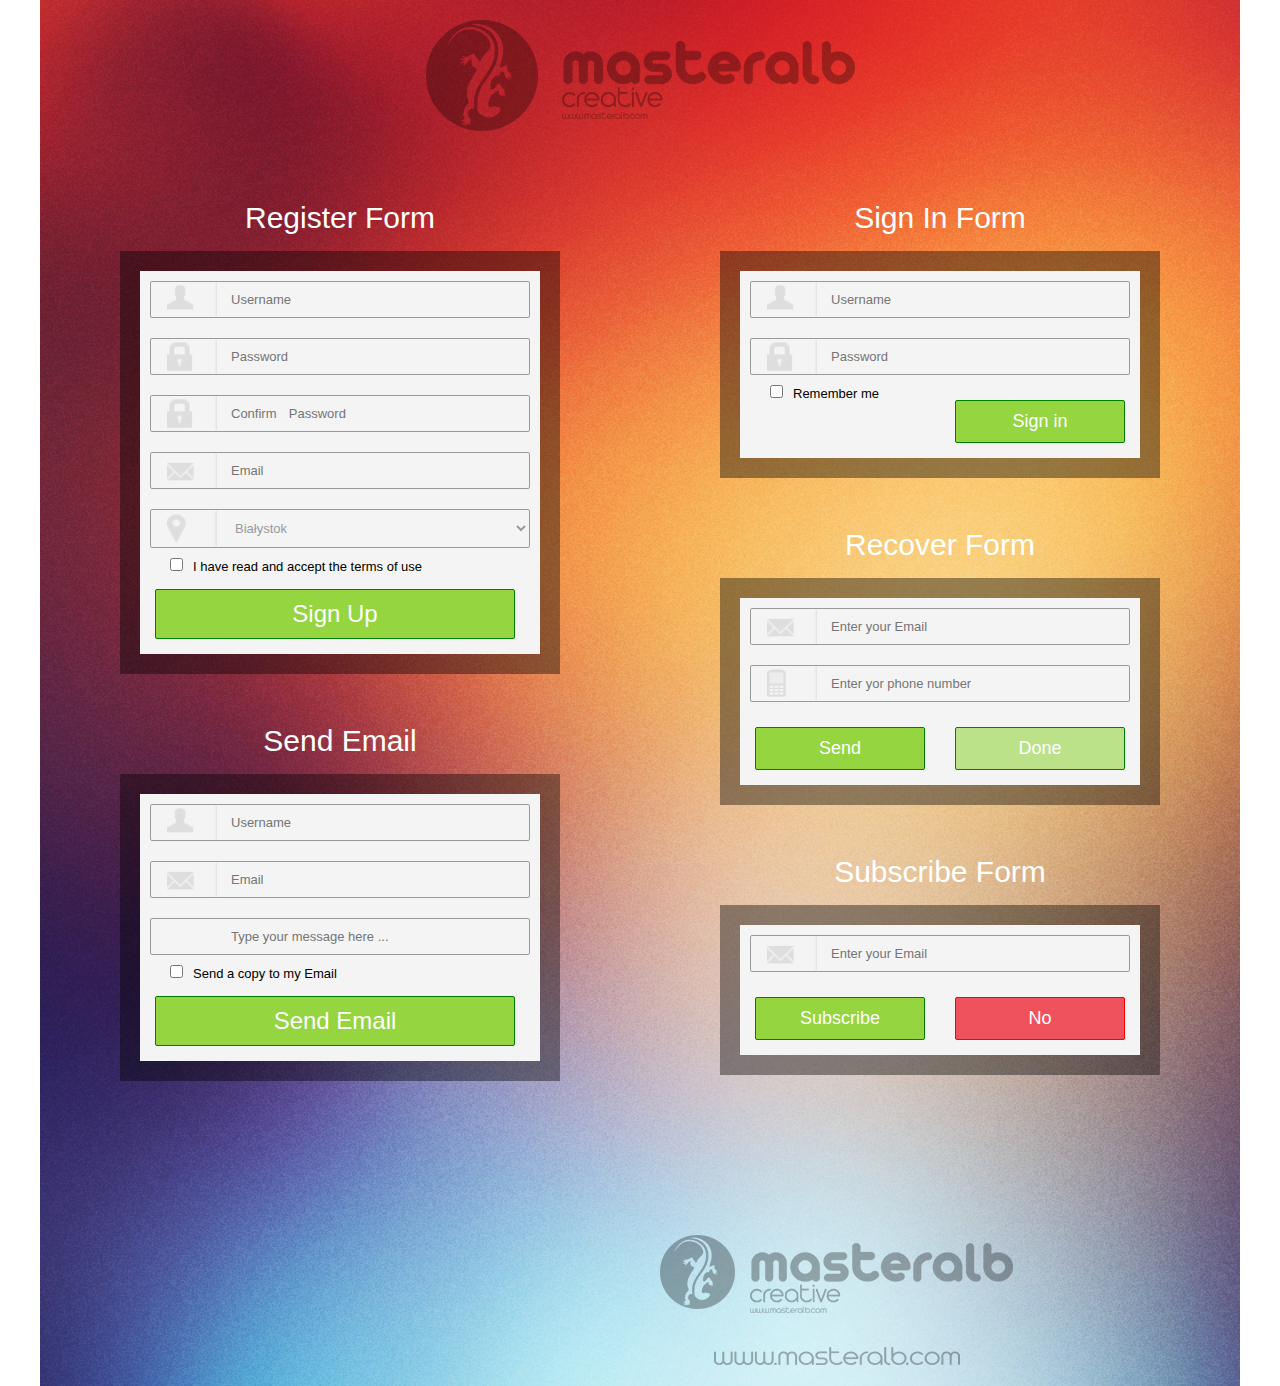
<file: chalenge1/index.html>
<!DOCTYPE html>
<html>
<head>
	<meta charset="UTF-8">
    <meta name="viewport" content="width=device-width, initial-scale=1.0">
    <meta http-equiv="X-UA-Compatible" content="ie=edge">
	<title>Weekly chalenge No1</title>
	<link rel="stylesheet" type="text/css" href="src/reset.css">
	<link rel="stylesheet" type="text/css" href="src/style.css">
</head>
<body>
	<div class="container">
		<img src="img/logo_main.png" alt="company logo" id="logo-top" class="logo">
		<div class="col col--left">
			<form class="form form--register left">
				<h1 class="form-title">Register Form</h1>
				<input type="text" class="input user" placeholder="Username">
				<input type="password" class="input password" placeholder="Password">
				<input type="password" class="input password" placeholder="Confirm 	Password">
				<input type="text" class="input email" placeholder="Email">
				<select name="location" id="" class="input location">
					<option>Białystok</option>
					<option>Warszawa</option>
					<option>Gdańsk</option>
					<option>Wrocław</option>
					<option>Kraków</option>
				</select>
				<div><input type="checkbox" name="terms" class='input-checkbox'><label for="terms" class="input-checkbox__check"></label><span class='paragraph'>I have read and accept the terms of use</span></div>
				<button class="btn btn-big btn-green">Sign Up</button>
			</form>
			<form class="form form--send-email left">
				<h1 class="form-title">Send Email</h1>
				<input type="text" class="input user" placeholder="Username">
				<input type="email" class="input email" placeholder="Email">
				<input type="text" class="input" placeholder="Type your message here ...">
				<div><input type="checkbox" class='input-checkbox'><span class='paragraph'>Send a copy to my Email</span></div>
				<button class="btn btn-big btn-green">Send Email</button>
			</form>
		</div>
		<div class="col col--right">
			
			<form class="form form--sign-in right">
				<h1 class="form-title">Sign In Form</h1>
				<input type="text" class="input user" placeholder="Username">
				<input type="text" class="input password" placeholder="Password">
				<div class="btn--container">
					<div><input type="checkbox" class='input-checkbox'><span class='paragraph'>Remember me</span></div>
					<button class="btn btn-small btn-green">Sign in</button>
				</div>
				
			</form>
			<form class="form form--recover right">
				<h1 class="form-title">Recover Form</h1>
				<input type="text" class="input email" placeholder="Enter your Email">
				<input type="number" class="input phone" placeholder="Enter yor phone number">
				<div class="btn--container">
					<button class="btn btn-small btn-green">Send</button>
					<button class="btn btn-small btn-green--fade">Done</button>
				</div>
				
			</form>
			<form class="form form--subscribtion right">
				<h1 class="form-title">Subscribe Form</h1>
				<input type="text" class="input email" placeholder="Enter your Email">
				<div class="btn--container">
					<button class="btn btn-small btn-green">Subscribe</button>
					<button class="btn btn-small btn-red">No</button>
				</div>
				
			</form>
		</div>
		<img src="img/logo_last.png" alt="company logo" class="logo logo-right">
	</div>
</body>
</html>
</file>
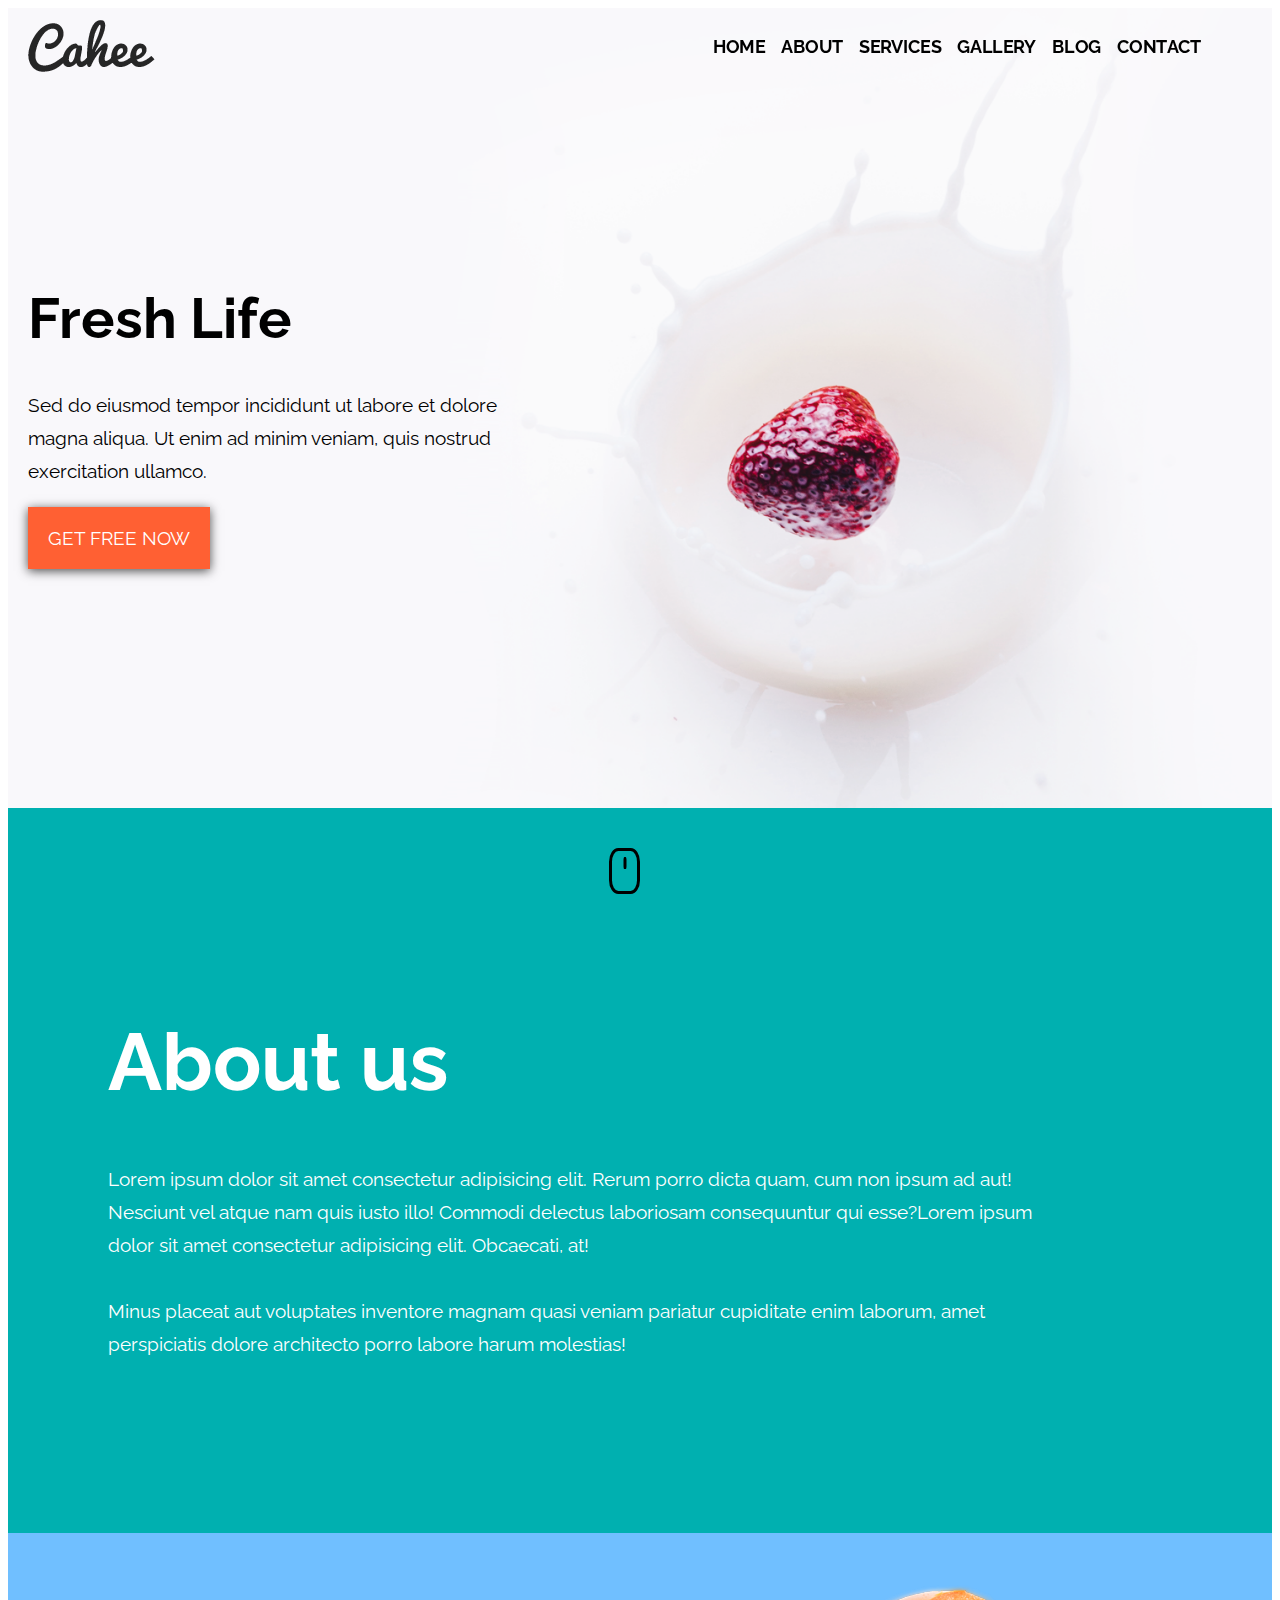
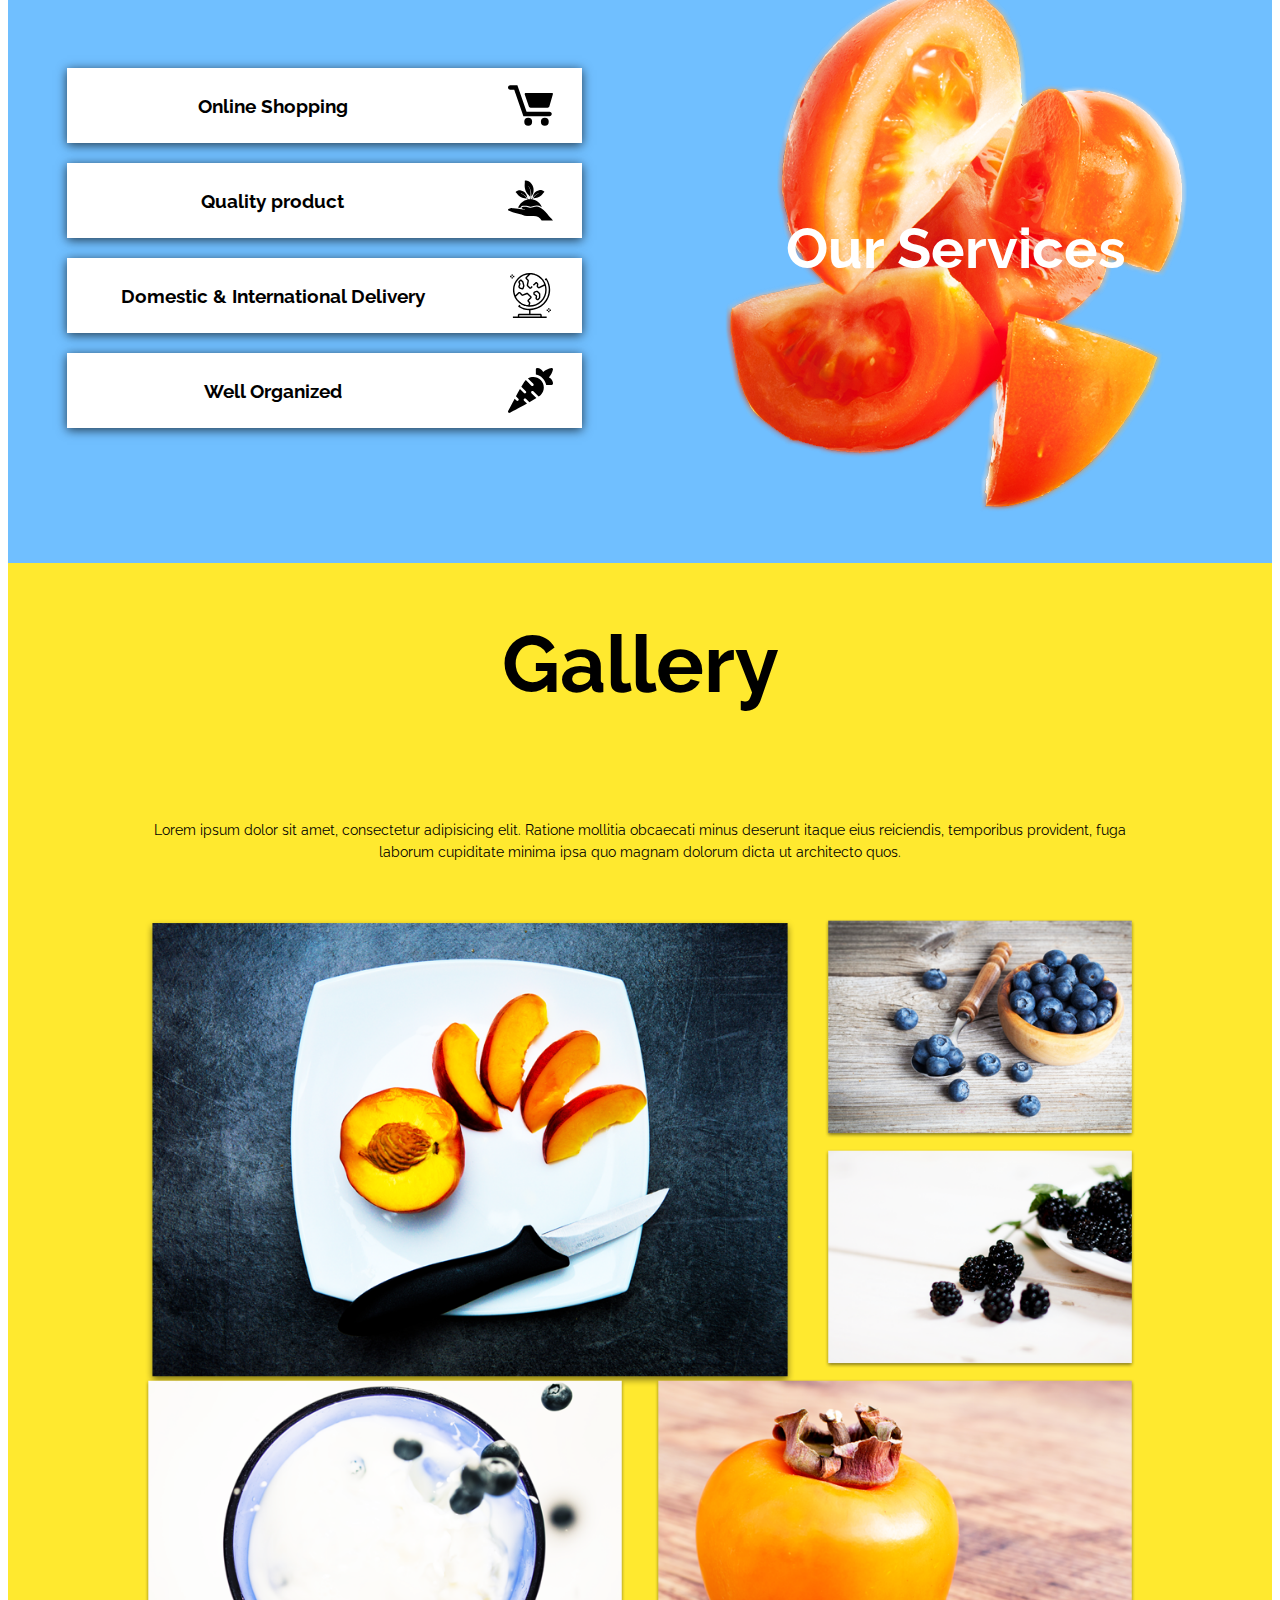
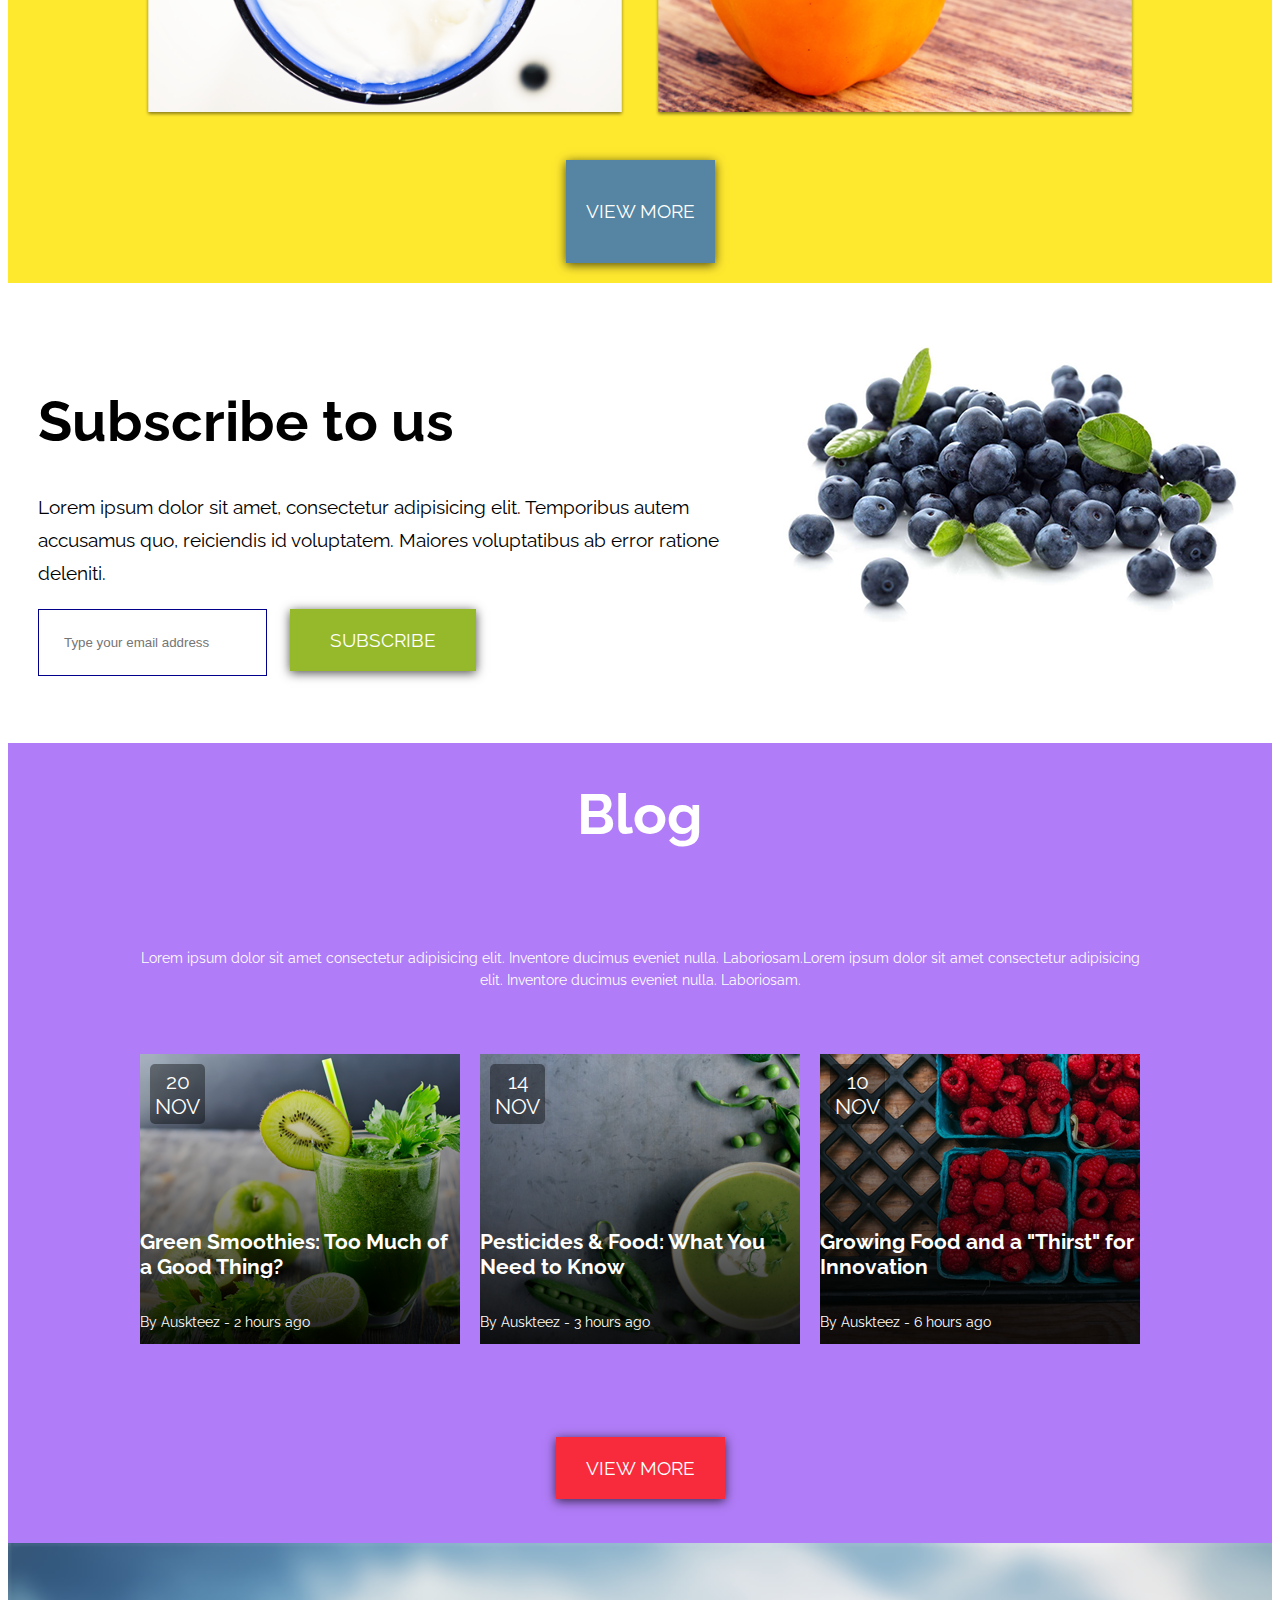
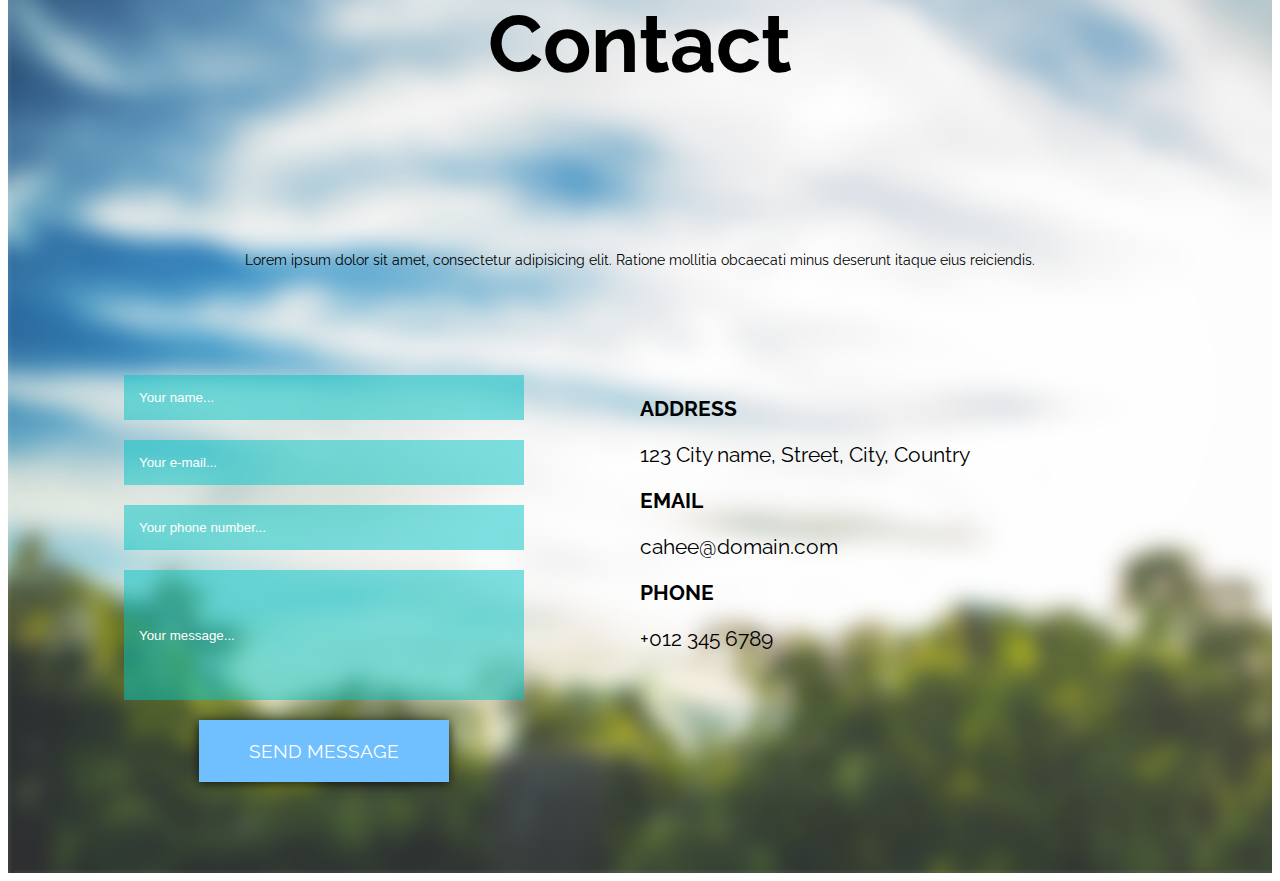
<file: second_chalenge/index.html>
<!DOCTYPE html>
<html>
<head>
	<title>Weekly challenge #2</title>
	<meta charset="UTF-8">
    <meta name="viewport" content="width=device-width, initial-scale=1.0">
    <meta http-equiv="X-UA-Compatible" content="ie=edge"> 
	<link href="https://fonts.googleapis.com/css?family=Pacifico" rel="stylesheet">
	<link href="https://fonts.googleapis.com/css?family=Raleway:300,400,700" rel="stylesheet">
	<link rel="stylesheet" type="text/css" href="css/style.css">

</head>
<body>
	<nav class="navbar">
  		<a class="navbar-brand" href="#">
    		<img src="./img/logo.png" alt="brand logo" id="brand">
 		 </a>
 		 <div class="nav">
 		 	<ul class="nav__navbar">
 		 		<li class="nav__item"><a href="#home" class="nav__link">Home</a></li>
 		 		<li class="nav__item"><a href="#about" class="nav__link">About</a></li>
 		 		<li class="nav__item"><a href="#services" class="nav__link">Services</a></li>
 		 		<li class="nav__item"><a href="#gallery" class="nav__link">Gallery</a></li>
 		 		<li class="nav__item"><a href="#blog" class="nav__link">Blog</a></li>
 		 		<li class="nav__item"><a href="#contact" class="nav__link">Contact</a></li>
 			 </ul>	
 		 </div>
		 <div class="nav__burger"></div>
	</nav>
	 <div class="hero" id="home">
 		 	<div class="hero__content">
 		 		<h1 class="section__title--big">Fresh Life</h1>
 		 		<p class="section__paragraph--big">Sed do eiusmod tempor incididunt ut labore et dolore magna aliqua. Ut enim ad minim veniam, quis nostrud exercitation ullamco.</p>
 		 		<button class="btn btn--orange">get free now</button>
 		 	</div>
 	</div>
 	<div class="about" id="about">
 			<img src="./img/header/raspberries.png" class="about__picture"></img>
 			<div class="about__scroll"><div class="about__scroll-bar"></div></div>
 		 	<div class="about__content">
 		 		<h1 class="section__title--huge">About us</h1>
 		 		<p class="section__paragraph--big">
 		 			Lorem ipsum dolor sit amet consectetur adipisicing elit. Rerum porro dicta quam, cum non ipsum ad aut! Nesciunt vel atque nam quis iusto illo! Commodi delectus laboriosam consequuntur qui esse?Lorem ipsum dolor sit amet consectetur adipisicing elit. Obcaecati, at!
					<br><br>
					Minus placeat aut voluptates inventore magnam quasi veniam pariatur cupiditate enim laborum, amet perspiciatis dolore architecto porro labore harum molestias!
 		 		</p>
 		 	</div>
 	</div>
 	<div class="services" id="services">
 		<div class="services__content">
 			<div class="services__card" onclick="showText(event)">
 				<p class="services__card-name">Online Shopping</p>
				<img src="./img/empty-shopping-cart.svg" alt="an empty shoping cart" class="services__icon">
 			</div>
 			<p class="services__card-text section__paragraph--small">Lorem ipsum dolor sit amet consectetur, adipisicing elit. Veritatis consequuntur facere distinctio atque nam, cupiditate quae hic officiis nemo dolores fuga accusantium voluptates voluptatibus dolor! Rerum ipsum sequi voluptates atque?</p>
 			<div class="services__card" onclick="showText(event)">
 				<p class="services__card-name">Quality product</p>
                <img src="./img/plant-on-a-hand.svg" alt="a plant growing from a hand" class="services__icon">
 			</div>
 			<p class="services__card-text section__paragraph--small">Lorem ipsum dolor sit amet consectetur, adipisicing elit. Veritatis consequuntur facere distinctio atque nam, cupiditate quae hic officiis nemo dolores fuga accusantium voluptates voluptatibus dolor! Rerum ipsum sequi voluptates atque?</p>
 			<div class="services__card" onclick="showText(event)">
 				<p class="services__card-name">Domestic & International Delivery</p>
                <img src="./img/world.svg" alt="globe" class="services__icon">
 			</div>
 			<p class="services__card-text section__paragraph--small">Lorem ipsum dolor sit amet consectetur, adipisicing elit. Veritatis consequuntur facere distinctio atque nam, cupiditate quae hic officiis nemo dolores fuga accusantium voluptates voluptatibus dolor! Rerum ipsum sequi voluptates atque?</p>
 			<div class="services__card" onclick="showText(event)">
 				<p class="services__card-name">Well Organized</p>
                <img src="./img/carrot.svg" alt="carrot" class="services__icon">
 			</div>
 			<p class="services__card-text section__paragraph--small">Lorem ipsum dolor sit amet consectetur, adipisicing elit. Veritatis consequuntur facere distinctio atque nam, cupiditate quae hic officiis nemo dolores fuga accusantium voluptates voluptatibus dolor! Rerum ipsum sequi voluptates atque?</p>
 		</div>
 		<div class="services__title">
 			<h1 class="section__title--big">Our Services</h1>
 		</div>
 	</div>
 	<div class="gallery" id="gallery">
 		<h1 class="section__title--huge">Gallery</h1>
 		 <p class="section__paragraph--small">
 			Lorem ipsum dolor sit amet, consectetur adipisicing elit. Ratione mollitia obcaecati minus deserunt itaque eius reiciendis, temporibus provident, fuga laborum cupiditate minima ipsa quo magnam dolorum dicta ut architecto quos.
 		 </p>
 		 <div class="gallery__container">
 		 	<img src="./img/gallery/gallery_one.png" alt="" class="gallery__img gallery__img--1">
 		 	<img src="./img/gallery/gallery_two.png" alt="" class="gallery__img gallery__img--2">
 		 	<img src="./img/gallery/gallery_three.png" alt="" class="gallery__img gallery__img--3">
 		 	<img src="./img/gallery/gallery_four.png" alt="" class="gallery__img gallery__img--4">
 		 	<img src="./img/gallery/gallery_five.png" alt="" class="gallery__img gallery__img--5">
 		 	<img src="./img/gallery/gallery_six.jpg" alt="" class="gallery__img gallery__img--6">
 		 	<img src="./img/gallery/gallery_seven.jpg" alt="" class="gallery__img gallery__img--7">
 		 </div>
 		 <button class="btn btn--blue">view more</button>
 	</div>
 	<div class="subscribe">
 		<div class="subscribe__content">
 			<h1 class="section__title--big">Subscribe to us</h1>
 		 	<p class="section__paragraph--big">
 		 		Lorem ipsum dolor sit amet, consectetur adipisicing elit. Temporibus autem accusamus quo, reiciendis id voluptatem. Maiores voluptatibus ab error ratione deleniti.
 		 	</p>
 		 	<form action="" class="subscribe__form">
 		 		<input class="subscribe__input" type="email" placeholder="Type your email address" name="">
 		 		<button class="btn btn--green">subscribe</button>
 		 	</form>
 		</div>
 		 	
 	</div>
 	<div class="blog" id="blog">
 		<h1 class="section__title--big">Blog</h1>
 		 <p class="section__paragraph--small">
 		 		Lorem ipsum dolor sit amet consectetur adipisicing elit. Inventore ducimus eveniet nulla. Laboriosam.Lorem ipsum dolor sit amet consectetur adipisicing elit. Inventore ducimus eveniet nulla. Laboriosam.
 		 </p>
 		 <div class="blog__content">
 		 	<div class="blog__card blog__card--1">
 		 		<span class="blog__date">20<br>NOV</span>
 		 		<p class="blog__card-title">Green Smoothies: Too Much of a Good Thing?</p>
 		 		<p class="blog__card-author">By Auskteez - 2 hours ago</p>
 		 	</div>
 		 	<div class="blog__card blog__card--2">
 		 		<span class="blog__date">14<br>NOV</span>
 		 		<p class="blog__card-title">Pesticides & Food: What You Need to Know</p>
 		 		<p class="blog__card-author">By Auskteez - 3 hours ago</p>
 		 	</div>
 		 	<div class="blog__card blog__card--3">
 		 		<span class="blog__date">10<br>NOV</span>
 		 		<p class="blog__card-title">Growing Food and a "Thirst" for Innovation</p>
 		 		<p class="blog__card-author">By Auskteez - 6 hours ago</p>
 		 	</div>
 		 	<div class="blog__card blog__card--4">
 		 		<span class="blog__date">10<br>NOV</span>
 		 		<p class="blog__card-title">Green Smoothies: Too Much of a Good Thing?</p>
 		 		<p class="blog__card-author">By Auskteez - 7 hours ago</p>
 		 	</div>
 		 	<div class="blog__card blog__card--5">
 		 		<span class="blog__date">10<br>NOV</span>
 		 		<p class="blog__card-title">Growing Food and a "Thirst" for Innovation</p>
 		 		<p class="blog__card-author">By Auskteez - 9 hours ago</p>
 		 	</div>
 		 </div>
 		 <button class="btn btn--red">view more</button>
 	</div>
 	<div class="contact" id="contact">
 		 	<h1 class="section__title--huge">Contact</h1>
 		 	<p class="section__paragraph--small">
 		 		Lorem ipsum dolor sit amet, consectetur adipisicing elit. Ratione mollitia obcaecati minus deserunt itaque eius reiciendis.
 		 	</p>
 		 	<div class="contact__content">
 		 		<div class="contact__fields">
 		 		<form action="" class="contact__form">
 		 				<input type="text" class="contact__input" placeholder="Your name...">
 		 				<input type="email" class="contact__input" placeholder="Your e-mail...">
 		 				<input type="tel" class="contact__input" placeholder="Your phone number...">
 		 				<input type="text" class="contact__message" placeholder="Your message...">
 		 				<button class="btn btn--teal">send message</button>
 		 			</form>
 		 		</div>
 		 	<div class="contact__info">
 		 		<p class="contact__text contact__text--bold">address</p>
 		 		<p class="contact__text ">123 City name, Street, City, Country</p>
 		 		<p class="contact__text contact__text--bold">email</p>
 		 		<p class="contact__text">cahee@domain.com</p>
 		 		<p class="contact__text contact__text--bold">phone</p>
 		 		<p class="contact__text">+012 345 6789</p>
 		 	</div>
 		 	</div>
 	</div>
 	<script type="text/javascript" src="./js/main.js"></script>
</body>
</html>
</file>
<file: chalenge1/src/style.css>
*{
	font-size: 62.5%; 
}

.container{
	background-image: url('../img/background_big.png');
	-webkit-background-size: cover;
	background-size: cover;
	margin: 0 auto;
	max-width: 1200px;
	
}

.container > *{
	display: inline-block;
}

#logo-top{
	display: block;
}

.logo{
	opacity: 0.3;
	margin: 0 auto;
	padding-top: 20px;
}

.logo-right{
	margin: 20px;
}

.form{
	background-color: rgb(244, 244, 244);
	min-width: 345px;
	max-width: 445px;
	margin: 140px 100px;
	outline: 2rem solid rgba(0, 0, 0, 0.4);
	position: relative;
	display: grid;
}

.form-title{
	font-size: 3rem;
	font-family: Helvetica, Arial;
}

.paragraph{
	font-size: 1.3rem;
	font-family: Helvetica, Arial;
	display: inline-block;
	margin-left: 1rem;
}

.input-checkbox{
	display: inline-block;
	margin-left: 3rem;
}

.input-checkbox, .paragraph{
	
}

.input{
	display: block;
	font-size: 1.3rem;
	text-align: left;
	font-family: Arial;
	color: rgb(154, 154, 154);
	border: solid 1px rgb(154, 154, 154);
	border-radius: 2px;
	background-color: rgb(244, 244, 244);
	padding: 10px;
	margin: 10px;
	padding-left:80px; 
}

option{
	font-size: 1.3rem;
	padding: 15px;
	text-align: left;
	font-family: Arial;
	color: rgb(154, 154, 154);
}

.input:hover,
.input:focus{
	background-color: rgb(255, 255, 255);
}

.form-title{
	color: white;
	position: absolute;
	top:-70px;
	left: 50%;
	transform: translateX(-50%);
	margin-bottom: 30px;
	text-align: center;
	width: 215px;
}

/* floats */
.col{
	width: 50%;
}

.col--right{
	float: right;
}

.col--left{
	float: left;
}

.btn--container{
	display: grid;
	grid-template-columns: repeat(2, 1fr);
}

.btn{
	color: white;
	margin: 15px;
	font-family: Arial;
	margin: 15px;
	border-radius: 2px;
}

.btn-big{
	font-size: 2.4rem;
	padding: 1rem;
	width: 90%;

}

.btn-small{
	font-size: 1.8rem;
	padding: 1rem;
}

.btn-green{
	background: rgb(148, 213, 64);
	border: solid 1px green;
}

.btn-green:hover{
	background-image: linear-gradient(to bottom, rgb(142, 209, 61), rgb(51, 156, 10));
}

.btn-green--fade{
	background: rgba(148, 213, 64, 0.6);
	border: solid 1px green;
}

.btn-green--fade:hover{
	background-image: linear-gradient(to bottom, rgba(142, 209, 61, 0.6), rgba(51, 156, 10, 0.6));
}

.btn-red{
	background: rgb(239, 82, 93);
	border: solid 1px red;
}



.btn-red:hover{
	background-image: linear-gradient(to bottom, rgb(231, 77, 87), rgb(158, 28, 33));
}

.user{
	background-image: url('../img/user.png');
}

.email{
	background-image: url('../img/envelope.png');
}

.password{
	background-image: url('../img/lock.png');
}

.phone{
	background-image: url('../img/phone.png');
}

.location{
	background-image: url('../img/google_maps.png');
}

.user,
.email,
.password,
.phone,
.location{
	background-repeat: no-repeat;
	background-position: 5% 50%;
	background-size: 50px 100%;
}


@media (max-width: 950px)
	and (-webkit-max-device-pixel-ratio: 2){
	
	.col
	{
		width: 100%;
		margin-top: 115px;
	}

	.form{
		width: 80%;
		max-width: 100%;
		margin: 115px auto 0 auto;
	}

	.col-left,
	.col-right{
		float: none;
	}

}
</file>
<file: second_chalenge/css/style.css>
:root{
	/* colors */
	--light-blue: #70BFFF;
	
	/* media queries */
	--medium: 1350px;
	--small: 800px;
	--smaller: 600px;
}

html{
	font-family: Raleway, sans-serif;
	font-size: 62.5%;
	scroll-behavior: smooth;
}

.navbar{
	display: flex;
	justify-content: space-between;
	position: fixed;
	box-sizing: border-box;
	top: 0;
	width: 100vw;
	padding: 20px;
	z-index:10;
	margin-top: 0;
}

.nav{
	display: flex;
	justify-content: center;
	flex-direction: column;
	
}

.nav__navbar{
	display: flex;
	justify-content: space-between;
	align-content: center;
	list-style: none;
	box-sizing: border-box;
	transition: transform 0.2s;
}

.nav__item{
	margin-left: 20px;
	font-size: 2.2rem;
	position: relative;
	border-top: solid 3px transparent;
	transform: translateY(-3px);
}

.nav__item:hover{
	border-top: solid 3px #FF6033;
}

.nav__link{
	text-decoration: none;
	color: #000;
	text-transform: uppercase;
	font-weight: 700;
}

.nav__burger{
	display: none;
}

.hero{
	background-image: url('../img/header/header_img.png');
	background-size: cover;
	min-height: 800px;
	display: flex;
	flex-direction: column;
	justify-content: center;
}

.hero__content{
	width: 40%;
	margin-left: 20px;
}

.about{
	background-color: #00B0B0;
	min-height: 725px;
	color: white;
	display: grid;
	grid-gap: 100px;
	grid-template-columns: min-content 1fr;
	align-content: center;
	position: relative;
}

.about__content{
	grid-column: 2 / 3;
}

.about__content{
	max-width: 80%;
}

.about__picture{
	max-width: 100%;
}

.about__scroll{
	position: absolute;
	top: 40px;
	right: 50%;
	border: solid 3px black;
	border-radius: 30%;
	width: 25px;
	height: 40px;
}

.about__scroll-bar{
	background-color: #000;
	width: 3px;
	height: 12px;
	position: absolute;
	left: 50%;
	transform: translate(-50%, 50%);
	border-radius: 30%;
	animation: scroll 2s infinite;
}

.services{
	display: grid;
	grid-template-columns: 1fr 1fr;
	background-color: var(--light-blue);
	min-height: 630px;
}

.services__content{
	display: grid;
	grid-gap: 20px;
	grid-template-columns: 1fr minmax(250px, 515px) 1fr;
	align-content: center;
	margin: 2rem 0;
}

.services__card{
	display: grid;
	grid-template-columns: 4fr 1fr;
	align-items: center;
	justify-items: center;
	grid-column: 2 / 3;
	background-color: #fff;
	box-shadow: 0 2px 10px rgba(0, 0, 0, 0.7);
	height: 75px;
	cursor: pointer;
}

.services__card-name{
	font-size: 1.9rem;
	font-weight: 700;
	text-align: center;
}

.services__icon{
	height: 4.5rem;
	width: 4.5rem;
	fill: black;
	
}

.services__card-text{
	grid-column: 2 / 3;
	display: none;
}

.services__card-text--visible{
	color: #FFF;
	grid-column: 2 / 3;
	display: block;
	transition: all .5s;
}


.services__title{
	background-image: url('../img/services/tomatoes.png');
	background-position: center;
	color: #FFF;
	display: grid;
	align-content: center;
	justify-content: center;
}

.gallery{
	display: grid;
	grid-template-columns: 1fr min-content 1fr;
	min-height: 1320px;
	background-color: #FFE92F;
}
.gallery .section__title--huge,
.gallery .section__paragraph--small,
.btn--blue{
	grid-column: 2 / 3;
	justify-self: center;
}

.gallery .section__paragraph--small{
	width: 80vw;
}

.gallery__container{
	display: grid;
	grid-template-columns: repeat(6, 1fr);
	grid-template-rows: repeat(2, 200px) 320px;
	grid-gap: 30px;
	grid-column: 2 / 3;
	max-width: 990px;
	margin: 0 auto;
}

.gallery__img{
	width: 100%;
	object-fit: cover;
    display: block;
}

.gallery__img--1{
	grid-column: 1 / 5;
	grid-row: 1 / 2;
}

.gallery__img--2{
	grid-column: 5 / 7;
}

.gallery__img--3{
	grid-column: 5 / 7;
}

.gallery__img--4{
	grid-column: 1 / 4;
}

.gallery__img--5{
	grid-column: 4 / 7;
}

.gallery__img--6{
	display: none;
	grid-column: 1 / 4;
}

.gallery__img--7{
	display: none;
	grid-column: 4 / 7;
}

.subscribe{
	background-image: url('../img/subscribe/bgc-subscribe-big.png');
	background-position: 80% 0%;
	min-height: 460px;
	display: flex;
	justify-content: center;
	flex-direction: column;
}

.subscribe__content{
	margin-left: 30px;
}

.subscribe__content  .section__paragraph--big{
	width: 60%;
}

.subscribe__input{
	padding: 25px;
	border: solid 1px darkblue;
	margin-right: 20px;
}

.blog{
	display: grid;
	grid-template-columns: 1fr 2fr 1fr;
	min-height: 800px;
	background-color: #B07CF7;
	color: #FFF;
	justify-items: center;
}

.blog__content,
.btn--red,
.blog .section__title--big,
.blog .section__paragraph--small{
	grid-column: 2 / 3;
}

.blog__content{
	display: grid;
	grid-template-columns: repeat(3, 320px);
	grid-auto-rows: 290px;
	grid-gap: 20px;
}

.blog__card{
	position: relative;
	display: flex;
	flex-direction: column;
	justify-content: flex-end;
	transition: all 0.2s;
}

.blog__card--1{
	background-image: linear-gradient(transparent, rgba(0,0,0, .9)), url('../img/blog/blog_one.png') ;
	grid-column: 1 / 2;
}

.blog__card--2{
	background-image: linear-gradient(transparent, rgba(0,0,0, .9)), url('../img/blog/blog_two.png');
	grid-column: 2 / 3;
}

.blog__card--3{
	background-image: linear-gradient(transparent, rgba(0,0,0, .9)), url('../img/blog/blog_three.png');
	grid-column: 3 / 4;
}

.blog__card--4{
	background-image: linear-gradient(transparent, rgba(0,0,0, .9)), url('../img/blog/blog_two.png');
	grid-column: 2 / 3;
	display: none;
	transform: translateX(-50%);
}

.blog__card--5{
	background-image: linear-gradient(transparent, rgba(0,0,0, .9)), url('../img/blog/blog_one.png');
	grid-column: 3 / 4;
	display: none;
	transform: translateX(-50%);
}

.blog__card--1,
.blog__card--2,
.blog__card--3{
	grid-row: 1 / 2;
}

.blog__date{
	position: absolute;
	top: 10px;
	left: 10px;
	text-align: center;
	font-size: 2.1rem;
	background-color: rgba(0, 0, 0, 0.4);
	padding: 5px;
	border-radius: 5px;
}

.blog__card-title{
	font-size: 2.1rem;
	font-weight: 700;
}

.blog__card-author{
	font-size: 1.4rem;
}

.contact{
	display: grid;
	background-image: url('../img/contact/contact-bgc.png');
	background-size: cover;
	min-height: 930px;
}

.contact .section__paragraph--small{
	text-align: center;
}

.contact__content{
	display: grid;
	grid-template-columns: 1fr 1fr;
}

.contact__form{
	display: grid;
	grid-template-columns: 1fr minmax(250px, 400px) 1fr;
	grid-gap: 20px;
	color: white;
	
}

.contact__input,
.contact__message{
	background-color: rgba(0, 196, 196, .5);
	border: none;
	padding: 15px;
	color: white;
	grid-column: 2 / 3;
}

.contact__input::placeholder,
.contact__message::placeholder{
	color: white;
}

.contact__input{
	
}

.contact__message{
	height: 10rem;
}

.contact__text{
	font-size: 21px;
}

.contact__text--bold{
	font-weight: 700;
	text-transform: uppercase;
}

.hero,
.about,
.services__title,
.subscribe,
.contact{
	background-repeat: no-repeat;
}

.btn{
	text-transform: uppercase;
	border: none;
	box-shadow: 0 2px 10px rgba(0, 0, 0, 0.7);
	color: white;
	font-size: 1.9rem;
	font-family: inherit;
	transition: all 0.2s;
}

.btn:active{
	transform: translateY(50px;);
}

.btn--orange{
	padding: 20px;
	background-color: #ff6033;
}

.btn--blue{
	padding: 20px;
	background-color: #5585A2;
	margin: 2rem 0;
}

.btn--green{
	padding: 20px 40px; /* change to responsive */
	background-color: #96B92C;
}

.btn--red{
	padding: 20px 30px;
	background-color: #F72B3B;
	justify-self: center;
	align-self: center;
	margin-top: 20px;
	margin-bottom: 20px;
}

.btn--teal{
	padding: 20px 50px;
	background-color: var(--light-blue);
	justify-self: center;
	align-self: center;
	grid-column: 2 / 3;
}

.section__title--small{

}

.section__title--big{
	font-weight: 700;
	font-size: 5.6rem;
}

.section__title--huge{
	font-weight: 700;
	font-size: 8rem;
}

.contact .section__title--huge{
	text-align: center;
}


.section__paragraph--small{
	font-size: 1.4rem;
	line-height: 2.2rem;
	text-align: center;
}

.section__paragraph--big{
	font-size: 1.9rem;
	line-height: 3.3rem;
}

@keyframes scroll{
	0%{
		opacity:1;
		transform: translate(-50%, 50%);
	}

	80%{
		opacity:1;
	}

	100%{
		opacity: 0;
		transform: translate(-50%, 100%);
	}
}

@media screen and (max-width: 1600px){
	.nav__navbar{
		transform: scale(0.8);
	}
	
}

@media screen and (max-width: 1050px){
	.nav{
		display: none;
		position: absolute;
		top: 94px;
		left: 0;
		background-color: inherit;
		width: 100vw;
		justify-content: center;
	}

	.nav__navbar{
		flex-direction: column;
		align-items: center;
	}

	.nav__item{
		padding: 1rem;
	}

	.nav__burger{
		display: block;
		position: absolute;
		top: 2rem;
		right: 5rem;
	}

	.nav__burger,
	.nav__burger::before,
	.nav__burger::after{
		width: 35px;
	  	height: 3px;
	  	background-color: black;
	  	margin: 6px 0;
	}

	.nav__burger::before,
	.nav__burger::after{
		content: '';
	  	display: inline-block;
	  	height: 100%;
	  	width: 100%;
	}

	.nav__burger::before{
		transform: translateY(3px);
	}

	.nav__burger::after{
		transform: translateY(-6px);
	}

	.visible{
		display: block;
	}

	.hero{
		min-height: 640px;
	}

	.about{
		grid-template-columns: 1fr;
		justify-items: center;
	}

	.about__picture,
	.about__content{
		grid-column: 1 / 2;
		text-align: center;
	}

	.services{
		grid-template-columns: 1fr;
	}

	.services__title{
		grid-row: 1 / 2;
		height: 60vw;
	}

	.gallery__container{
		grid-template-columns: 1fr;
		grid-template-rows: repeat(7, min-content);
		justify-items: center;
		align-content: space-between;
		grid-auto-rows: 60vw;
	}

	.gallery__img{
		grid-column: 1 / 2;
		grid-row: span 1;
		width: 60vw;
		height: 40vw;
	}

	.subscribe{
		background-image: linear-gradient(rgba(255, 255, 255, 0.7), rgba(255, 255, 255, 0.7)), url('../img/subscribe/bgc-subscribe-big.png');
		

	}

	.blog__content{
		grid-template-columns: minmax(300px, 1fr);
		align-content: center;
	}

	.blog__card--1,
	.blog__card--2,
	.blog__card--3,
	.blog__card--4,
	.blog__card--5{
		grid-column: 1 / 2;
	}

	.blog__card--1{
		grid-row: 1 / 2;
	}

	.blog__card--2{
		grid-row: 2 / 3;
	}

	.blog__card--3{
		grid-row: 3 / 4;
	}

	.blog__card--4{
		grid-row: 4 / 5;
		transform: translateX(0);
	}

	.blog__card--5{
		grid-row: 5 / 6;
		transform: translateX(0);
	}

	.section__title--big{
		font-size: 3.6rem;
	}

	.section__title--huge{
		font-size: 5.6rem;
	}

	.section__paragraph--big{
		font-size: 1.4rem;
		line-height: 2.2rem;
	}
}

@media screen and (max-width: 750px){
	.navbar{
		width: 100vw;
	}

	#brand{
		width: 80px;
	}
	.services__card{
		grid-template-columns: minmax(min-content, 4fr) 1fr;
	}
	

	.services__card-name{
		font-size: 1.4rem;
	}

	.services__icon{
		width: 3rem;
		height: 3rem;
	}

	.subscribe__content{
		display: flex;
		flex-direction: column;
		justify-items: stretch;
		
	}

	.subscribe__content  .section__paragraph--big{
		width: 100%;
	}

	.subscribe__input{
		width: 65vw;
		margin-bottom: 2rem;
	}

	.contact__content{
		grid-template-columns: 1fr;
	}

	.contact__info{
		color: white;
		padding: 3rem;
	}

	.contact__text:nth-child(2n + 1){
		font-size: 1.6rem;
	}

	.contact__text:nth-child(2n){
		font-size: 1.3rem;
	}

	.btn--green{
		width: 65vw;
	}

	.section__title--big{
		font-size: 3rem;
	}

	.section__title--huge{
		font-size: 4.2rem;
	}
}
</file>
